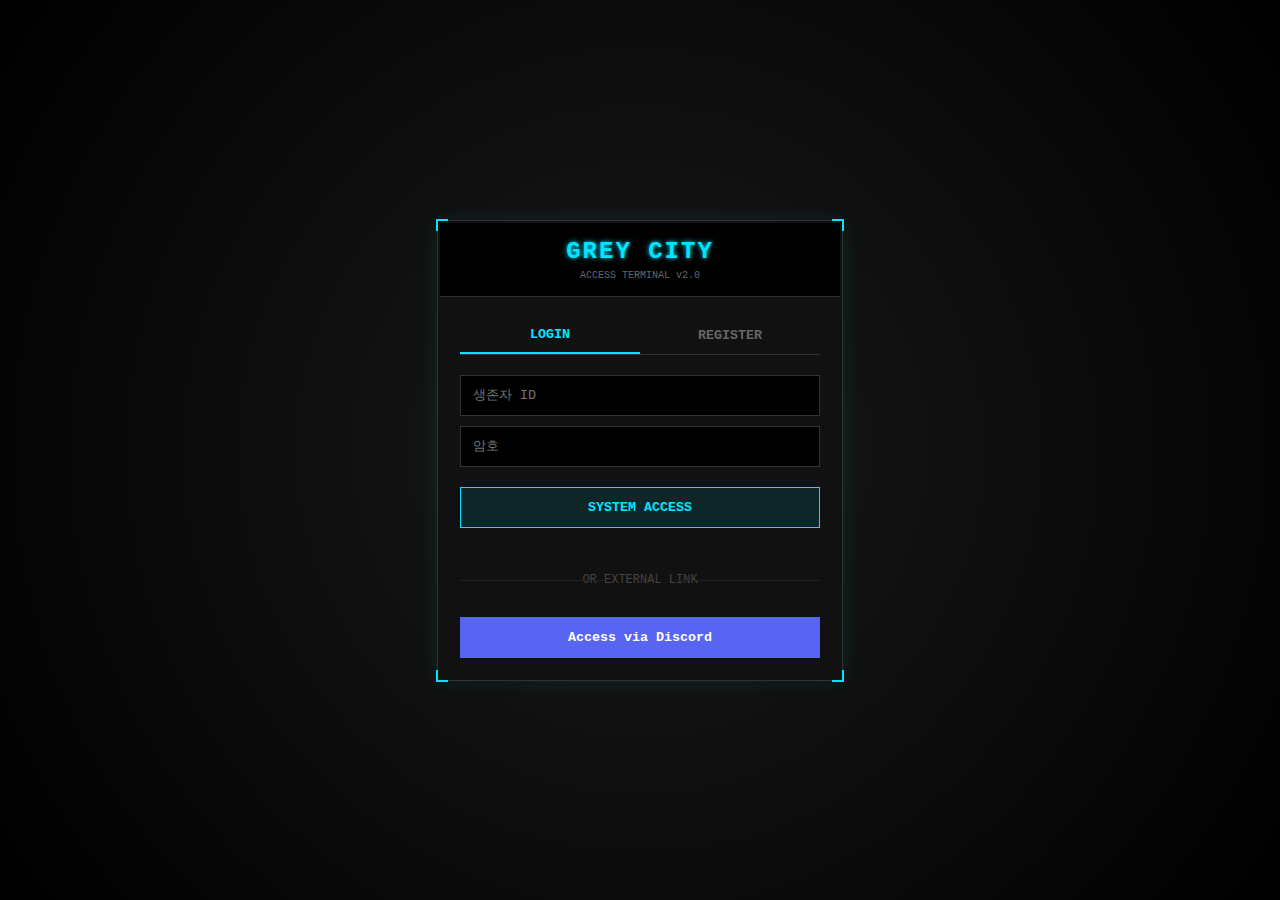
<file: templates/login.html>
<!DOCTYPE html>
<html lang="ko">
<head>
    <meta charset="UTF-8">
    <meta name="viewport" content="width=device-width, initial-scale=1.0">
    <title>GREY CITY: ACCESS</title>
    <style>
        :root {
            --bg-color: #050505;
            --panel-bg: #111;
            --border-color: #333;
            --neon-blue: #00e5ff;
            --neon-purple: #bd00ff;
            --text-color: #ccc;
        }

        body {
            background-color: var(--bg-color);
            color: var(--text-color);
            font-family: 'Courier New', monospace;
            display: flex;
            justify-content: center;
            align-items: center;
            height: 100vh;
            margin: 0;
            overflow: hidden;
            background-image: radial-gradient(circle at 50% 50%, #1a1a1a 0%, #000 100%);
        }

        .loginContainer {
            width: 400px;
            background: var(--panel-bg);
            border: 1px solid var(--border-color);
            box-shadow: 0 0 20px rgba(0, 229, 255, 0.1);
            padding: 2px;
            position: relative;
        }

        /* 장식용 코너 */
        .corner {
            position: absolute;
            width: 10px;
            height: 10px;
            border: 2px solid var(--neon-blue);
            transition: 0.3s;
        }
        .tl { top: -2px; left: -2px; border-right: none; border-bottom: none; }
        .tr { top: -2px; right: -2px; border-left: none; border-bottom: none; }
        .bl { bottom: -2px; left: -2px; border-right: none; border-top: none; }
        .br { bottom: -2px; right: -2px; border-left: none; border-top: none; }

        .header {
            background: #000;
            padding: 15px;
            text-align: center;
            border-bottom: 1px solid var(--border-color);
            margin-bottom: 20px;
        }

        h1 {
            margin: 0;
            font-size: 24px;
            color: var(--neon-blue);
            text-shadow: 0 0 5px var(--neon-blue);
            letter-spacing: 2px;
        }

        .content {
            padding: 0 20px 20px 20px;
        }

        /* 탭 버튼 */
        .tabs {
            display: flex;
            margin-bottom: 20px;
            border-bottom: 1px solid #333;
        }

        .tab {
            flex: 1;
            background: transparent;
            border: none;
            color: #666;
            padding: 10px;
            cursor: pointer;
            font-family: inherit;
            font-weight: bold;
            transition: 0.2s;
        }

        .tab.active {
            color: var(--neon-blue);
            border-bottom: 2px solid var(--neon-blue);
        }

        /* 폼 스타일 */
        input {
            width: 100%;
            background: #000;
            border: 1px solid #333;
            color: #fff;
            padding: 12px;
            margin-bottom: 10px;
            box-sizing: border-box;
            font-family: inherit;
            outline: none;
        }

        input:focus {
            border-color: var(--neon-blue);
            box-shadow: 0 0 5px rgba(0, 229, 255, 0.2);
        }

        .btn {
            width: 100%;
            padding: 12px;
            border: 1px solid var(--neon-blue);
            background: rgba(0, 229, 255, 0.1);
            color: var(--neon-blue);
            font-weight: bold;
            cursor: pointer;
            font-family: inherit;
            margin-top: 10px;
            transition: 0.2s;
        }

        .btn:hover {
            background: var(--neon-blue);
            color: #000;
            box-shadow: 0 0 15px var(--neon-blue);
        }

        .divider {
            text-align: center;
            margin: 20px 0;
            color: #444;
            font-size: 12px;
            position: relative;
        }

        .divider::before, .divider::after {
            content: "";
            position: absolute;
            top: 50%;
            width: 40%;
            height: 1px;
            background: #222;
        }
        .divider::before { left: 0; }
        .divider::after { right: 0; }

        .discord-btn {
            background: #5865F2;
            border: 1px solid #5865F2;
            color: white;
        }
        .discord-btn:hover {
            background: #4752C4;
            color: white;
            box-shadow: 0 0 15px #5865F2;
        }

        .msg {
            text-align: center;
            font-size: 12px;
            margin-top: 10px;
            min-height: 15px;
        }
        .error { color: #ff5555; }
        .success { color: #00ff00; }
        
        .hidden { display: none; }
    </style>
</head>
<body>

    <div class="loginContainer">
        <div class="corner tl"></div>
        <div class="corner tr"></div>
        <div class="corner bl"></div>
        <div class="corner br"></div>

        <div class="header">
            <h1>GREY CITY</h1>
            <div style="font-size: 10px; color: #666; margin-top: 5px;">ACCESS TERMINAL v2.0</div>
        </div>

        <div class="content">
            <div class="tabs">
                <button class="tab active" onclick="switchTab('login')">LOGIN</button>
                <button class="tab" onclick="switchTab('register')">REGISTER</button>
            </div>

            <div id="loginForm">
                <input type="text" id="l_id" placeholder="생존자 ID" autocomplete="off">
                <input type="password" id="l_pw" placeholder="암호" autocomplete="off">
                <button class="btn" onclick="localLogin()">SYSTEM ACCESS</button>
            </div>

            <div id="registerForm" class="hidden">
                <input type="text" id="r_id" placeholder="등록할 ID" autocomplete="off">
                <input type="password" id="r_pw" placeholder="등록할 암호" autocomplete="off">
                <button class="btn" style="border-color:var(--neon-purple); color:var(--neon-purple)" onclick="localRegister()">NEW REGISTRATION</button>
            </div>

            <div id="statusMsg" class="msg"></div>

            <div class="divider">OR EXTERNAL LINK</div>

            <button class="btn discord-btn" onclick="location.href='/login/discord'">
                Access via Discord
            </button>
        </div>
    </div>

    <script>
        function switchTab(mode) {
            document.querySelectorAll('.tab').forEach(t => t.classList.remove('active'));
            document.getElementById('statusMsg').innerText = '';
            
            if (mode === 'login') {
                document.querySelector('.tab:nth-child(1)').classList.add('active');
                document.getElementById('loginForm').classList.remove('hidden');
                document.getElementById('registerForm').classList.add('hidden');
            } else {
                document.querySelector('.tab:nth-child(2)').classList.add('active');
                document.getElementById('loginForm').classList.add('hidden');
                document.getElementById('registerForm').classList.remove('hidden');
            }
        }

        async function localLogin() {
            const id = document.getElementById('l_id').value;
            const pw = document.getElementById('l_pw').value;
            const msgEl = document.getElementById('statusMsg');

            if (!id || !pw) {
                msgEl.innerText = "ID와 암호를 입력하십시오.";
                msgEl.className = "msg error";
                return;
            }

            try {
                const res = await fetch('/api/login_local', {
                    method: 'POST',
                    headers: {'Content-Type': 'application/json'},
                    body: JSON.stringify({username: id, password: pw})
                });
                const data = await res.json();

                if (data.success) {
                    msgEl.innerText = "접속 승인. 시스템 연결 중...";
                    msgEl.className = "msg success";
                    setTimeout(() => window.location.reload(), 1000);
                } else {
                    msgEl.innerText = "오류: " + data.msg;
                    msgEl.className = "msg error";
                }
            } catch (e) {
                console.error(e);
                msgEl.innerText = "네트워크 통신 오류.";
                msgEl.className = "msg error";
            }
        }

        async function localRegister() {
            const id = document.getElementById('r_id').value;
            const pw = document.getElementById('r_pw').value;
            const msgEl = document.getElementById('statusMsg');

            if (!id || !pw) {
                msgEl.innerText = "등록 정보를 입력하십시오.";
                msgEl.className = "msg error";
                return;
            }

            try {
                const res = await fetch('/api/register', {
                    method: 'POST',
                    headers: {'Content-Type': 'application/json'},
                    body: JSON.stringify({username: id, password: pw})
                });
                const data = await res.json();

                if (data.success) {
                    msgEl.innerText = "등록 완료. 로그인 탭으로 이동하십시오.";
                    msgEl.className = "msg success";
                    document.getElementById('r_id').value = '';
                    document.getElementById('r_pw').value = '';
                    setTimeout(() => switchTab('login'), 1500);
                } else {
                    msgEl.innerText = "등록 실패: " + data.msg;
                    msgEl.className = "msg error";
                }
            } catch (e) {
                console.error(e);
                msgEl.innerText = "네트워크 통신 오류.";
                msgEl.className = "msg error";
            }
        }
    </script>
</body>
</html>
</file>
